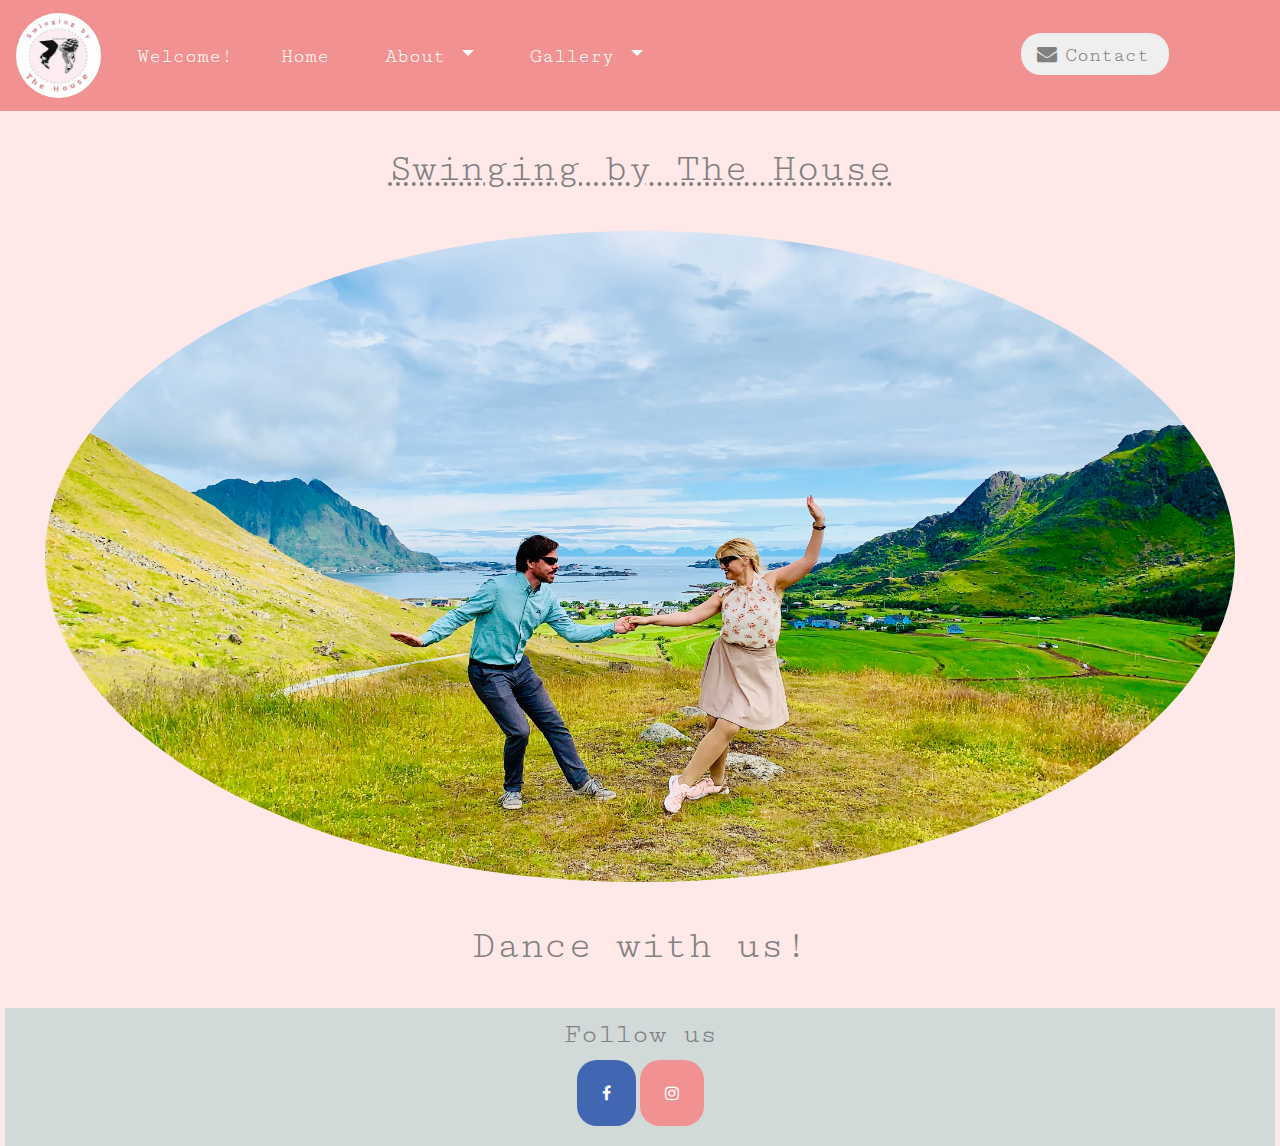
<file: index.html>
<!DOCTYPE html>
<html lang="en">

<head>
    <meta charset="utf-8">
    <meta name="viewport" content="width=device-width, initial-scale=1, shrink-to-fit=no">
    <meta name="description" content="">
    <meta name="author" content="">
    <link rel="icon" href="../../../../favicon.ico">
    <title>Swinging by The House</title>
    
    <!--Template based on URL below-->
    <link rel="canonical" href="https://getbootstrap.com/docs/4.3/examples/starter-template/">

    <!-- Bootstrap core CSS -->
    <link rel="stylesheet" href="https://stackpath.bootstrapcdn.com/bootstrap/4.3.1/css/bootstrap.min.css" integrity="sha384-ggOyR0iXCbMQv3Xipma34MD+dH/1fQ784/j6cY/iJTQUOhcWr7x9JvoRxT2MZw1T" crossorigin="anonymous">

    <!-- Place your stylesheet here-->
    <link href="main.css" rel="stylesheet" type="text/css">
    
    <link rel="preconnect" href="https://fonts.gstatic.com">
<link href="https://fonts.googleapis.com/css2?family=Cutive+Mono&display=swap" rel="stylesheet"> 
    
    <link rel="preconnect" href="https://fonts.gstatic.com">
<link href="https://fonts.googleapis.com/css2?family=Cutive+Mono&family=Roboto&display=swap" rel="stylesheet"> 
    
</head>

<body>
       
<nav class="navbar navbar-expand-md navbar-dark bg-dark fixed-top" style="background-color:cadetblue"> 
    <a class="navbar-brand" href="../Getting_Started/index.html">
    <img src=logo.jpg width="85" height="85" alt="logo" style=border-radius:50%>
    </a>

    <div class="collapse navbar-collapse" id="navbarsExampleDefault">
        <ul class="navbar-nav mr-auto">
            
                          <!-- Navbar text-->
  <span class="navbar-text">
    Welcome!
  </span>
            
            <li class="nav-item">
                <a class="nav-link" href="index.html"> Home <span class="sr-only"></span></a>
            </li>
    
    
            <!-- Dropdown -->
    <li class="nav-item dropdown">
      <a class="nav-link dropdown-toggle" href="lindyhop.html" id="navbardrop" data-toggle="dropdown">
        About
      </a>
      <div class="dropdown-menu">
        <a class="dropdown-item" href="lindyhop.html">Lindy Hop</a>
        <a class="dropdown-item" href="theteam.html">The Team</a>
        <a class="dropdown-item" href="courses.html">Courses</a>
      </div>
    </li>
        
        
            <!-- Dropdown -->
    <li class="nav-item dropdown">
      <a class="nav-link dropdown-toggle" href="../Getting_Started/video.html" id="navbardrop" data-toggle="dropdown">
        Gallery
      </a>
      <div class="dropdown-menu">
        <a class="dropdown-item" href="video.html">Pictures</a>
        <a class="dropdown-item" href="events.html">Events</a>
      </div>
    </li>
         
  <form class="form-inline" action="mailto:sarajeanine@gmail.com">
    <button class="buttonnav" type="submit"> <i class="fa fa-fw fa-envelope"></i> Contact</button>
  </form>
  
        </ul>
    </div>
</nav>
    
    <div class="welcome">
    <h1 style="text-align:center"> Swinging by The House </h1>
    </div>
    
    <div class="welcomepicture">
        <img src="dansifj.jpg" width=100%; style=border-radius:50%>
    </div>
    
    <div class="dance">
        <h2 style="text-align:center"> Dance with us! </h2>
    </div>
    
    <!-- Add icon library -->
<link rel="stylesheet" href="https://cdnjs.cloudflare.com/ajax/libs/font-awesome/4.7.0/css/font-awesome.min.css">

<!-- Add font awesome icons -->
 
    

    <!-- Bootstrap core JavaScript
    ================================================== -->
    <!-- Placed at the end of the document so the pages load faster -->
    <script src="https://code.jquery.com/jquery-3.3.1.slim.min.js" integrity="sha384-q8i/X+965DzO0rT7abK41JStQIAqVgRVzpbzo5smXKp4YfRvH+8abtTE1Pi6jizo" crossorigin="anonymous"></script>
    <script src="https://cdnjs.cloudflare.com/ajax/libs/popper.js/1.14.7/umd/popper.min.js" integrity="sha384-UO2eT0CpHqdSJQ6hJty5KVphtPhzWj9WO1clHTMGa3JDZwrnQq4sF86dIHNDz0W1" crossorigin="anonymous"></script>
    <script src="https://stackpath.bootstrapcdn.com/bootstrap/4.3.1/js/bootstrap.min.js" integrity="sha384-JjSmVgyd0p3pXB1rRibZUAYoIIy6OrQ6VrjIEaFf/nJGzIxFDsf4x0xIM+B07jRM" crossorigin="anonymous"></script>

</body>

<div class="footer">
    <h3 style="text-align:center" > Follow us</h3>
<a href="https://www.facebook.com/swingingbythehouse" target="_blank" class="fa fa-facebook"></a>
    <a href="https://www.instagram.com/swingingbythehouse/" targe="blank" class="fa fa-instagram"></a>
    </div>
    
</html>
</file>
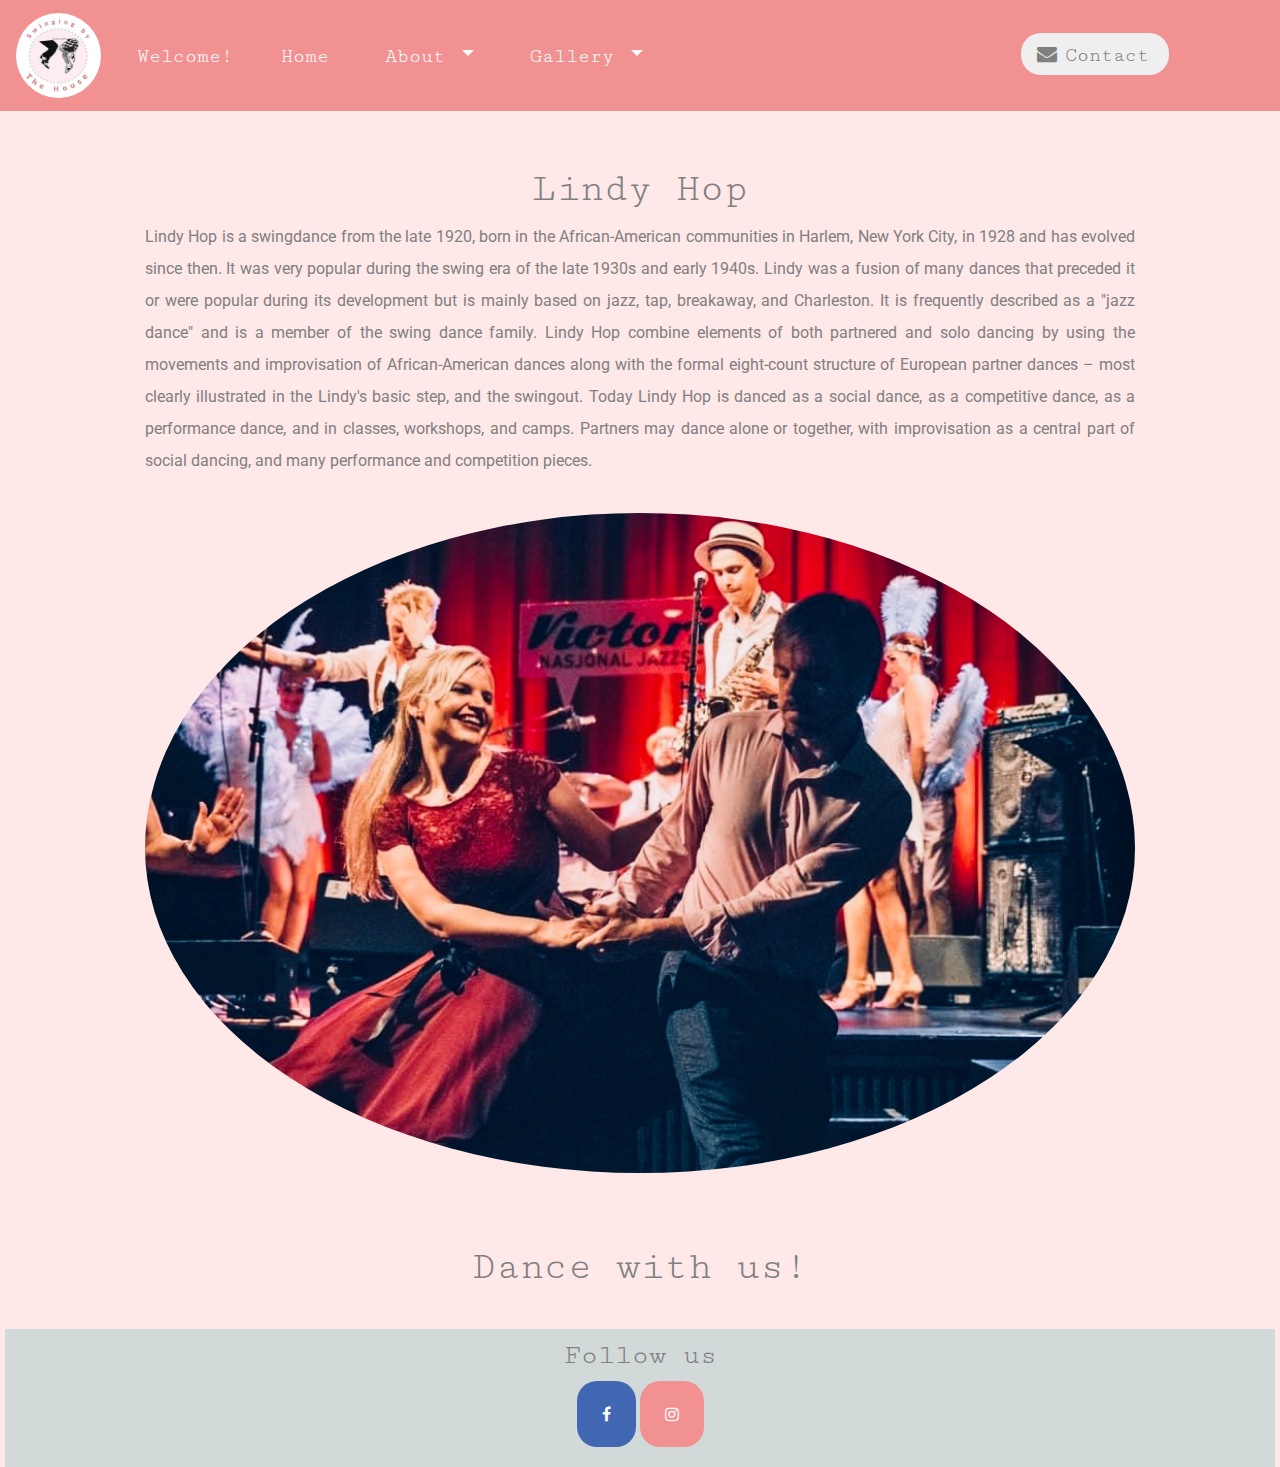
<file: lindyhop.html>
<!DOCTYPE html>
<html lang="en">

<head>
    <meta charset="utf-8">
    <meta name="viewport" content="width=device-width, initial-scale=1, shrink-to-fit=no">
    <meta name="description" content="">
    <meta name="author" content="">
    <link rel="icon" href="../../../../favicon.ico">
    <title>Swinging by The House</title>
    
    <!--Template based on URL below-->
    <link rel="canonical" href="https://getbootstrap.com/docs/4.3/examples/starter-template/">

    <!-- Bootstrap core CSS -->
    <link rel="stylesheet" href="https://stackpath.bootstrapcdn.com/bootstrap/4.3.1/css/bootstrap.min.css" integrity="sha384-ggOyR0iXCbMQv3Xipma34MD+dH/1fQ784/j6cY/iJTQUOhcWr7x9JvoRxT2MZw1T" crossorigin="anonymous">

    <!-- Place your stylesheet here-->
    <link href="main.css" rel="stylesheet" type="text/css">
    
    <link rel="preconnect" href="https://fonts.gstatic.com">
<link href="https://fonts.googleapis.com/css2?family=Cutive+Mono&display=swap" rel="stylesheet"> 
    
    <link rel="preconnect" href="https://fonts.gstatic.com">
<link href="https://fonts.googleapis.com/css2?family=Cutive+Mono&family=Roboto&display=swap" rel="stylesheet"> 
    
</head>

<body>
       
<nav class="navbar navbar-expand-md navbar-dark bg-dark fixed-top" style="background-color:cadetblue"> 
    <a class="navbar-brand" href="../Getting_Started/index.html">
    <img src=logo.jpg width="85" height="85" alt="logo" style=border-radius:50%>
    </a>

    <div class="collapse navbar-collapse" id="navbarsExampleDefault">
        <ul class="navbar-nav mr-auto">
            
                          <!-- Navbar text-->
  <span class="navbar-text">
    Welcome!
  </span>
            
            <li class="nav-item">
                <a class="nav-link" href="index.html"> Home <span class="sr-only"></span></a>
            </li>
    
    
            <!-- Dropdown -->
    <li class="nav-item dropdown">
      <a class="nav-link dropdown-toggle" href="lindyhop.html" id="navbardrop" data-toggle="dropdown">
        About
      </a>
      <div class="dropdown-menu">
        <a class="dropdown-item" href="lindyhop.html">Lindy Hop</a>
        <a class="dropdown-item" href="theteam.html">The Team</a>
        <a class="dropdown-item" href="courses.html">Courses</a>
      </div>
    </li>
        
        
            <!-- Dropdown -->
    <li class="nav-item dropdown">
      <a class="nav-link dropdown-toggle" href="../Getting_Started/video.html" id="navbardrop" data-toggle="dropdown">
        Gallery
      </a>
      <div class="dropdown-menu">
        <a class="dropdown-item" href="video.html">Pictures</a>
        <a class="dropdown-item" href="events.html">Events</a>
      </div>
    </li>
         
  <form class="form-inline" action="mailto:sarajeanine@gmail.com">
    <button class="buttonnav" type="submit"> <i class="fa fa-fw fa-envelope"></i> Contact</button>
  </form>
  
        </ul>
    </div>
</nav>
    
    
    <div class=article>
    <article class=article>
  <h1 style="text-align:center"> Lindy Hop </h1>
<p style="text-align:justify"> Lindy Hop is a swingdance from the late 1920, born in the African-American communities in Harlem, New York City, in 1928 and has evolved since then. It was very popular during the swing era of the late 1930s and early 1940s. Lindy was a fusion of many dances that preceded it or were popular during its development but is mainly based on jazz, tap, breakaway, and Charleston. It is frequently described as a "jazz dance" and is a member of the swing dance family.

Lindy Hop combine elements of both partnered and solo dancing by using the movements and improvisation of African-American dances along with the formal eight-count structure of European partner dances – most clearly illustrated in the Lindy's basic step, and the swingout. 
    
Today Lindy Hop is danced as a social dance, as a competitive dance, as a performance dance, and in classes, workshops, and camps. Partners may dance alone or together, with improvisation as a central part of social dancing, and many performance and competition pieces.</p>
        
        <img src="red.jpg" alt="Dansifjell" width=100%; style=border-radius:50% class="fjell">
</article>
    </div>

     <div class="dance">
        <h1 style="text-align:center"> Dance with us! </h1>
    </div>
    <!-- Add icon library -->
<link rel="stylesheet" href="https://cdnjs.cloudflare.com/ajax/libs/font-awesome/4.7.0/css/font-awesome.min.css">

<!-- Add font awesome icons -->
 
    

    <!-- Bootstrap core JavaScript
    ================================================== -->
    <!-- Placed at the end of the document so the pages load faster -->
    <script src="https://code.jquery.com/jquery-3.3.1.slim.min.js" integrity="sha384-q8i/X+965DzO0rT7abK41JStQIAqVgRVzpbzo5smXKp4YfRvH+8abtTE1Pi6jizo" crossorigin="anonymous"></script>
    <script src="https://cdnjs.cloudflare.com/ajax/libs/popper.js/1.14.7/umd/popper.min.js" integrity="sha384-UO2eT0CpHqdSJQ6hJty5KVphtPhzWj9WO1clHTMGa3JDZwrnQq4sF86dIHNDz0W1" crossorigin="anonymous"></script>
    <script src="https://stackpath.bootstrapcdn.com/bootstrap/4.3.1/js/bootstrap.min.js" integrity="sha384-JjSmVgyd0p3pXB1rRibZUAYoIIy6OrQ6VrjIEaFf/nJGzIxFDsf4x0xIM+B07jRM" crossorigin="anonymous"></script>

</body>
    
<div class="footer">
    <h3 style="text-align:center" > Follow us</h3>
<a href="https://www.facebook.com/swingingbythehouse" target="_blank" class="fa fa-facebook"></a>
    <a href="https://www.instagram.com/swingingbythehouse/" targe="blank" class="fa fa-instagram"></a>
    </div>
</html>
</file>
<file: main.css>
.bg-dark{
    background-color: #f29191!important; 
}

body {
  background-color:#ffe8e8; 
  padding: 5px;
    text-decoration-color: grey;
}

.nav-link{
  color: white!important;
    font-size: 20px;
    font-family:'Cutive Mono', monospace!important;
}

.welcome{
    padding-top: 140px;
    padding-bottom: 30px; 
    font-family:'Cutive Mono', monospace!important;
     text-decoration: underline dotted gray;
}

.dance{
    padding-top: 20px; 
    padding-bottom: 20px; 
    font-family:'Cutive Mono', monospace!important;
}

.nav-item{
    padding-left: 20px!important; 
    padding-right: 20px!important; 
    font-family:'Cutive Mono', monospace!important;
}

.footer{
  position: relative;
  left: 0;
    top: 10px; 
  bottom: 10px;
  width: 100%;
  background-color: #d1d9d9;
  color: #d1d9d9;
  text-align: center;
    padding-bottom: 20px; 
}

video{
  width:100%;
    padding-bottom:20px; 
    padding-left: 40px; 
    padding-right: 40px; 
}

.welcomepicture{
    border-radius:50%;
    padding-bottom:20px; 
    padding-left: 40px; 
    padding-right: 40px; 
    
}

/* Three image containers (use 25% for four, and 50% for two, etc) */
.column-picture {
  float: right;
  width: 50%;
  padding-top: 20px;
    padding-right: 40px; 
   padding-bottom: 10px; 
}

/* Three image containers (use 25% for four, and 50% for two, etc) */
.column-article {
  float: left;
  width: 45%;
  padding: 30px;
    padding-top: 40px; 
    padding-left: 60px; 
}

/* Clear floats after image containers */
.row-article::after {
  content: "";
  clear: both;
  display: table;
    padding-bottom: 30px; 
}

/* Three image containers (use 25% for four, and 50% for two, etc) */
.column-events {
  float: left;
  width: 50%;
  padding: 30px;
    padding-top: 40px; 
    padding-left: 70px; 
}

/* Three image containers (use 25% for four, and 50% for two, etc) */
.column-pictureevents {
  float: right;
  width: 40%;
  padding-top: 60px;
    padding-right: 70px; 
}
   
/* Three image containers (use 25% for four, and 50% for two, etc) */
.column-eevents {
  float: left;
  width: 50%;
  padding: 10px;
    padding-top: 20px; 
    padding-left: 70px; 
}

/* Three image containers (use 25% for four, and 50% for two, etc) */
.column-ppictureevents {
  float: right;
  width: 40%;
  padding-top: 40px;
    padding-right: 70px; 
}

/* Clear floats after image containers */
.row-events::after {
  content: "";
  clear: both;
  display: table;
    padding-bottom: 30px; 
}

/* Three image containers (use 25% for four, and 50% for two, etc) */
.column-eventss {
  float: right;
  width: 50%;
  padding: 30px;
    padding-top: 40px; 
    padding-right: 70px; 
}

/* Three image containers (use 25% for four, and 50% for two, etc) */
.column-pictureeventss {
  float: left;
  width: 40%;
    padding-left: 60px; 
   
}


/* Clear floats after image containers */
.row-eventss::after {
  content: "";
  clear: both;
  display: table;
    padding-bottom: 40px; 
}

.hellolindy{
    float:inherit; 
    padding-bottom: 40px; 
    padding-top: 40px; 
    padding-left: 100px; 
    padding-right: 100px; 
}

.coursevideo{
    padding-left: 60px; 
    padding-right: 60px; 
    padding-top: 15px; 
    padding-bottom: 30px; 
}

.fjell{
    padding-bottom: 30px; 
    padding-top: 20px; 
}

/* GALLERY*/
* {
  box-sizing: border-box;
}

/* Position the image container (needed to position the left and right arrows) */
.containergallery {
  position: relative;
    padding: 50px;
}

/* Hide the images by default */
.mySlides {
  display: none;
}

/* Add a pointer when hovering over the thumbnail images */
.cursor {
  cursor: pointer;
}

/* Next & previous buttons */
.prev,
.next {
  cursor: pointer;
  position: absolute;
  top: 40%;
  width: auto;
  padding: 16px;
  margin-top: -50px;
  color: white;
  font-weight: bold;
  font-size: 20px;
  border-radius: 0 3px 3px 0;
  user-select: none;
}

/* Position the "next button" to the right */
.next {
  right: 0;
  border-radius: 3px 0 0 3px; 
}

/* On hover, add a black background color with a little bit see-through */
.prev:hover,
.next:hover {
  background-color: white;
}

/* Container for image text */
.caption-containergallery {
  text-align: center;
  background-color: #ffdedd;
    padding-top: 5px; 
    padding-bottom: 5px; 
}

.rowgallery:after {
  content: "";
  display: table;
  clear: both;
}

/* Six columns side by side */
.columngallery {
  float: left;
  width: 16.66%;
    padding: 20px; 
}

/* Add a transparency effect for thumnbail images */
.demo {
  opacity: 0.6;
}

.active,
.demo:hover {
  opacity: 1;
}


.theteam{
    padding-top: 30px; 
    padding-bottom: 30px; 
    width:"100%"; 
}

.article{
  line-height: 2;
    padding-top: 80px;
    padding-bottom: 10px;
    padding-left: 70px;
    padding-right: 70px;
}

.gallerytitel{
    padding-top: 150px; 
    font-family:'Cutive Mono', monospace!important;
}

h1 {
  font-size: 40px;
  word-break: break-all;
    color: gray;
    font-family:'Cutive Mono', monospace!important;
}


h2 {
  font-size: 40px;
  word-break: break-all;
    color: grey;
    font-family:'Cutive Mono', monospace!important;
}

h3{
    color: gray; 
    font-family:'Cutive Mono', monospace!important;
    padding-top: 10px; 
}

p{
    color: grey;
    font-family: 'Roboto', sans-serif!important; 
}

/* FB og INSTA*/
.fa {
  padding: 25px; 
  font-size: 30px;
  text-align: center; 
  text-decoration: none;
  border-radius: 0%;
}

/* Facebook */
.fa-facebook {
  background: #4267b2;
  color: white;
    border-radius:20px; 
}

/* Instagram */
.fa-instagram {
    background: #f29191; 
        color:white; 
      border-radius:20px; 
}


/* ABOUT */

.columnteam {
  float: left;
  width: 33.3%;
  margin-bottom: 300px;
  padding: 0 20px;
    height: 100%;
}

.cardteam {
  box-shadow: 0 4px 8px 0 rgba(0, 0, 0, 0.2);
  margin: 20px;
    height: 1000px;
    background: white!important; 
}

.about-section {
margin-top: 100px;
  padding: 30px;
  text-align: center;
    background: white; 
}

.course-section{
    margin-top: 100px;
  padding-top: 30px;
    padding-bottom: 15px; 
  text-align: center;
    background: white; 
}

.article-courses{
    padding-top: 10px; 
    padding-left: 20px; 
}


.containerteam {
  padding: 0 20px;
    width: 100%; 
    height: 100%;
    color: white!important; 
}

.containerteam::after, .row::after{
  content: "";
  clear: both;
  display: table;
}

.title {
  color: grey;  
    font-family:'Cutive Mono', monospace!important;  
}

.titlep{
    color: gray;  
    font-family:'Cutive Mono', monospace!important;   
}

.h4{
     color: gray; 
    font-family:'Cutive Mono', monospace!important;   
}

.navbar-text{
    color: white!important; 
    font-size: 20px; 
    padding-left: 20px; 
    padding-right: 20px; 
     font-family:'Cutive Mono', monospace!important;
}

.form-inline { 
 border: none;
  outline: 0;
  display: inline-block;
  color: white;
  text-align: center; 
  cursor: pointer;
  width: 100%;
    font-size: 10px; 
    padding-left: 350px!important;
    
}

.buttonnav {
  border: none;
  color: gray;
  text-align: center;
    font-size: 20px; 
    padding-right: 20px!important; 
     font-family:'Cutive Mono', monospace!important;
    border-radius: 20px; 
}

.fa-envelope
{
padding: 10px;     
}

.buttonteam {
  border: none;
  outline: 0;
  display: inline-block;
  padding: 8px;
  color: white;
  background-color: pink;
  text-align: center;
  cursor: pointer;
  width: 100%;
    font-size: 20px; 
}

.buttonteam:hover{
  background-color: #555;
}

@media screen and (max-width: 650px) {
  .columnteam {
    width: 100%; 
    display: block;
  }
</file>
